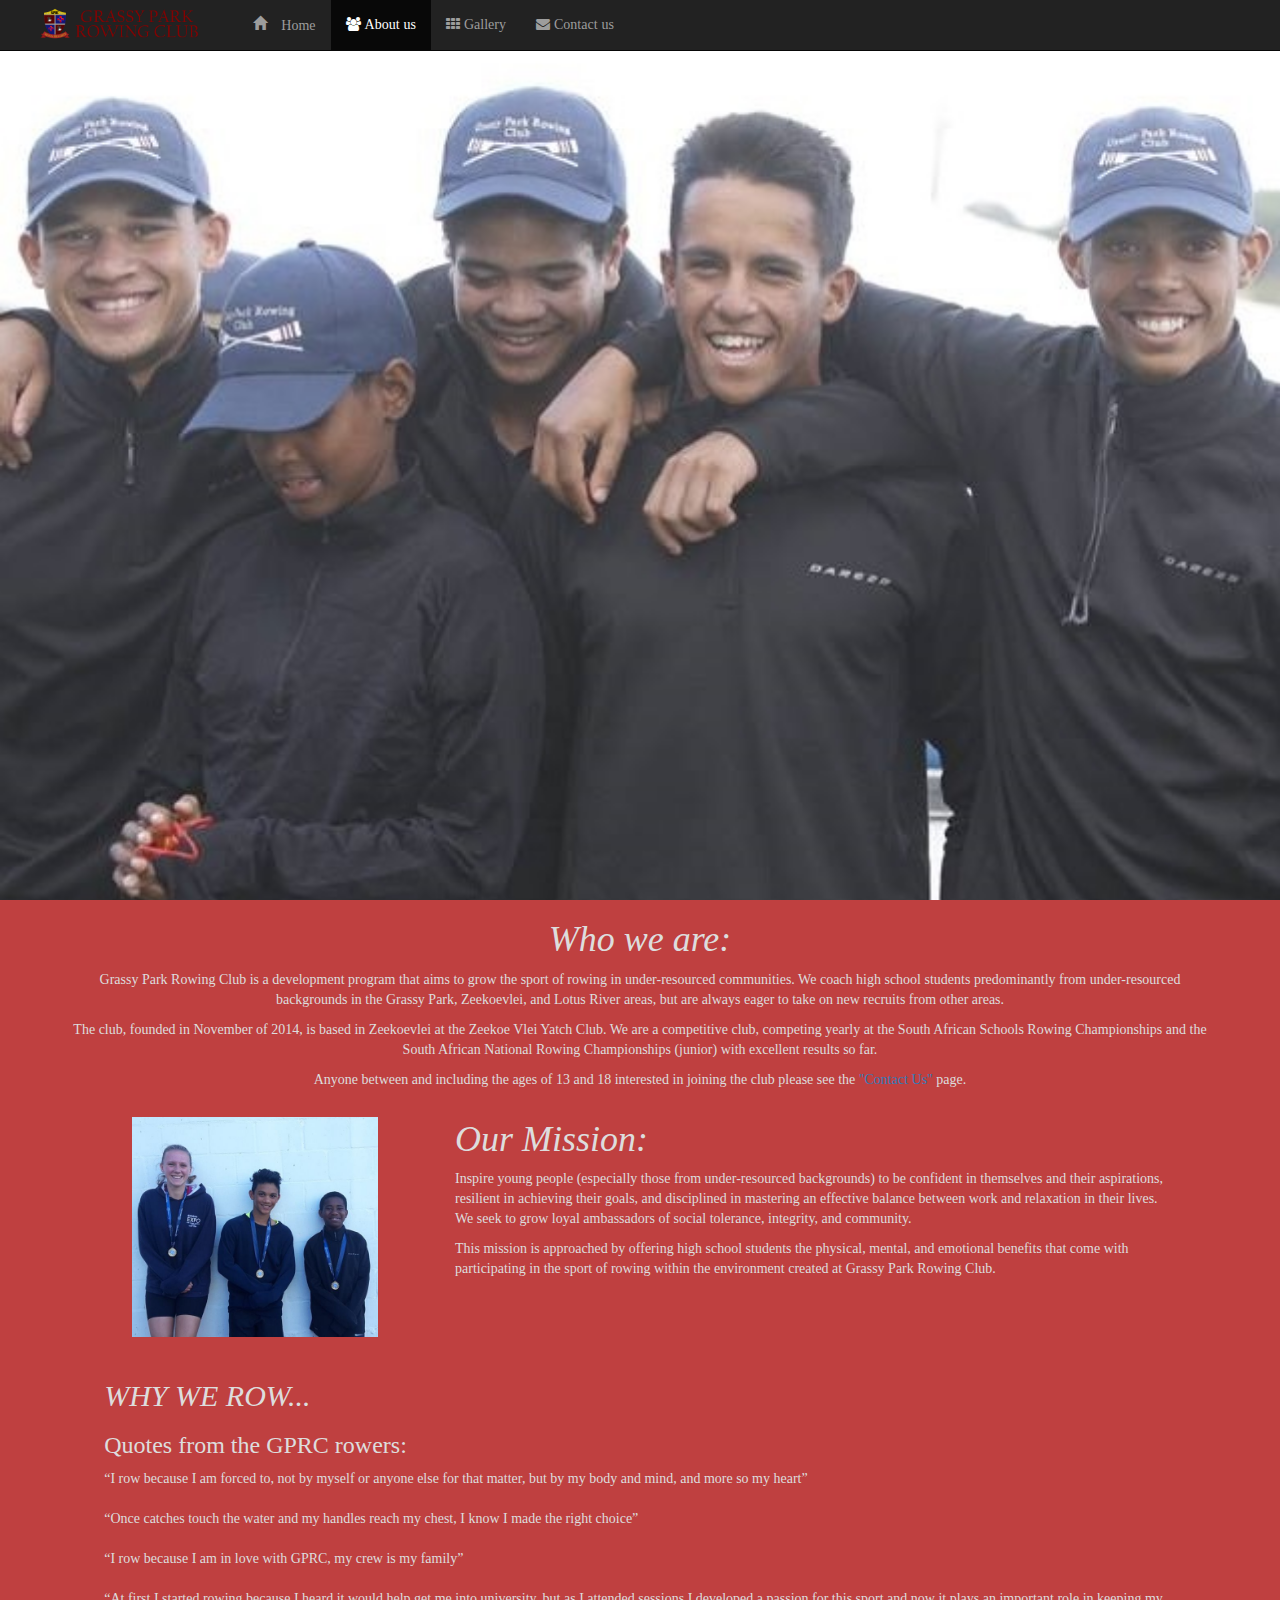
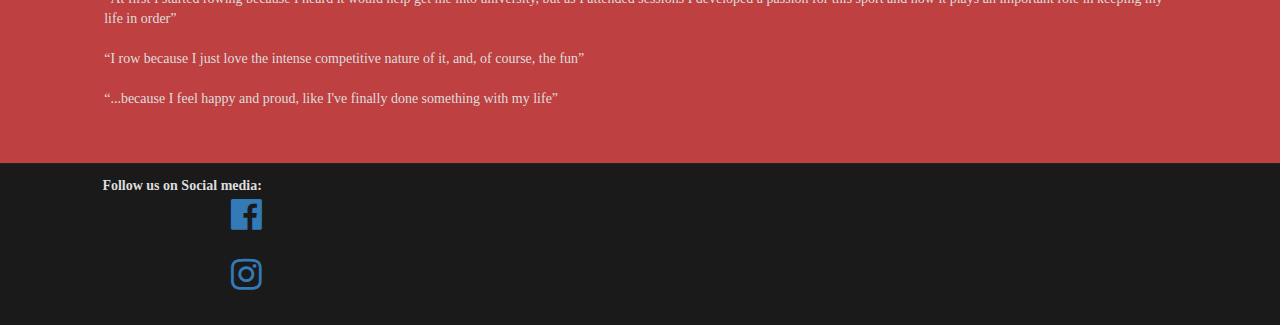
<file: About.html>
<!DOCTYPE html>
<html>
<head>
	<meta charset="UTF-8">
	<meta name="viewport" content="width=device-width, initial-scale=1">
	<meta http-equiv="X-UA-Compatible" content="ie=edge">
	<title>GPRC About us</title>
	
	<link rel='stylesheet' href='https://maxcdn.bootstrapcdn.com/bootstrap/3.3.7/css/bootstrap.min.css' integrity='sha384-BVYiiSIFeK1dGmJRAkycuHAHRg32OmUcww7on3RYdg4Va+PmSTsz/K68vbdEjh4u' crossorigin='anonymous'>
	<link rel="stylesheet" href="style.css">
	<link rel="stylesheet" href="https://cdnjs.cloudflare.com/ajax/libs/font-awesome/4.7.0/css/font-awesome.min.css">	
	<script src="https://ajax.googleapis.com/ajax/libs/jquery/3.3.1/jquery.min.js"></script>
	<script src="https://maxcdn.bootstrapcdn.com/bootstrap/3.3.7/js/bootstrap.min.js"></script>	

	
</head>
<body>
	<nav class="navbar navbar-inverse navbar-fixed-top">
	  <div class="container-fluid col-md-12">
		<div class="navbar-header col-md-2">
			<img class="logo" src="Images/Logo1.png" alt="Logo">
		</div>
		<div class="navtop navbar-header col-md-10">
		  <button type="button" class="navbar-toggle" data-toggle="collapse" data-target="#myNavbar">
			<span class="icon-bar"></span>
			<span class="icon-bar"></span>
			<span class="icon-bar"></span> 
		  </button>
		<div class="collapse navbar-collapse col-md-2" id="myNavbar">
		  <ul class="nav navbar-nav">
			<li><a href="#"><span class="glyphicon glyphicon-home"> Home </span></a></li>
			<li class="active"><a href="#"><i class="fa fa-group"> About us </i></a></li>
			<li><a href="#"><i class="fa fa-th"> Gallery </i></a></li> 
			<li><a href="#"><i class="fa fa-envelope"> Contact us </i></a></li> 
		  </ul>
		</div>
		<div class="collapse navbar-collapse" id="logo">
			
		</div>
	  </div>
		</div>
	</nav>

	<div class="pe row"></div>
	
	<div class="container container-fluid">
		<div class="content">
					
			<h1><i>Who we are:</i></h1>
			<p>Grassy Park Rowing Club is a development program that aims to grow the sport of rowing in under-resourced communities. We coach high school students predominantly from under-resourced backgrounds in the Grassy Park, Zeekoevlei, and Lotus River areas, but are always eager to take on new recruits from other areas.</p>

			<p>The club, founded in November of 2014, is based in Zeekoevlei at the Zeekoe Vlei Yatch Club. We are a competitive club, competing yearly at the South African Schools Rowing Championships and the South African National Rowing Championships (junior) with excellent results so far.</p>

			<p>Anyone between and including the ages of 13 and 18  interested in joining the club please see the <a href='#'>"Contact Us"</a> page.<p>
						
		</div>
	</div>
	
	<div class="container container-fluid">
		<div class="row p1 col-md-12">
			<div class="col-md-4">
				<img class="about" src="Images/About2.jpg" alt="Photo">
			</div>
			<div class="mis col-md-8">
				<h1><i>Our Mission:</i></h1>
				<p>Inspire young people (especially those from under-resourced backgrounds) to be confident in themselves and their aspirations, resilient in achieving their goals, and disciplined in mastering an effective balance between work and relaxation in their lives. We seek to grow loyal ambassadors of social tolerance, integrity, and community.</p>                                                                                                       
				<p>This mission is approached by offering high school students the physical, mental, and emotional benefits that come with participating in the sport of rowing within the environment created at Grassy Park Rowing Club.</p>
			</div>
		</div>
	</div>
	
		<div class="container container-fluid">
			<div class="quotes">
			<h2><i>WHY WE ROW...</i></h2>

			<h3>Quotes from the GPRC rowers:</h3>

			<q>I row because I am forced to, not by myself or anyone else for that matter, but by my body and mind, and more so my heart</q><br> <br>

			<q>Once catches touch the water and my handles reach my chest, I know I made the right choice</q><br> <br>
			
			<q>I row because I am in love with GPRC, my crew is my family</q><br> <br>

			<q>At first I started rowing because I heard it would help get me into university, but as I attended sessions I developed a passion for this sport and now it plays an important role in keeping my life in order</q><br> <br>

			<q>I row because I just love the intense competitive nature of it, and, of course, the fun</q><br> <br>

			<q>...because I feel happy and proud, like I've finally done something with my life</q><br> <br>
			</div>
		</div>
	
	<footer>
		<nav class="nav navbar-inverse">
			<div class="foot container-fluid">
				<ul class='nav navbar-nav'>
					<li><b>Follow us on Social media:</b></li>
					<h1><a href="https://www.facebook.com/grassyparkrowingclub1/?ref=page_internal"><span class="fa fa-facebook-official" aria-hidden="true"></span></a>   </h1>
					<h1><a href="https://www.instagram.com/gprowingclub/"><i class="fa fa-instagram" aria-hidden="true"></i></a></h1>
				</ul>
			</div>
		</nav>
	</footer>
	
	<script>
		
	</script>	
</body>
</html>
</file>
<file: style.css>
body {
	text-align: center;
	color: #ddd;
	background: #bf4040;
	margin-top: 0%;
	font-family: calibri;
	height: 100%;
}
ul {
	display: inline-block;
	text-align: right;
}

.pe {
	height: 100vh;
	width: 100% auto;
	background-image: url(Images/About.jpg);
	background-size: cover; 
	display: column;
	background-attachment: fixed;
	position: relative;
	margin-left: 0%;
	margin-right: 0%;
	padding-top: 0%;
}
.pe h1 {
	margin-top: -100px;
}

.about {
	max-height: 220px;
	margin-top: 5%;
	margin-left: 0%;
}

.quotes {
	text-align: left;
	padding-left: 3%;
	padding-right: 3%;
	margin-bottom: 3%;
}

.mis {
	text-align: left;
}

.p1 {
	padding-bottom: 2%;
}

.foot {
	text-align: left;
	background: #1a1a1a;
	padding-left: 8%;
	padding-bottom: 20px;
	padding-top: 12px;
	border-top: 0.5px solid #222;
	
}

.navtop {
	text-align: right;
	margin-left: 10%;
}

.logo {
	max-height: 50px;
	text-align: left;
}

@media (max-width: 768px) {
	.logo {
		display: none
	}
}
@media (max-width: 620px) {
	.pe {
		height: 60vh;
		background-size: contain;
	}
}
</file>
